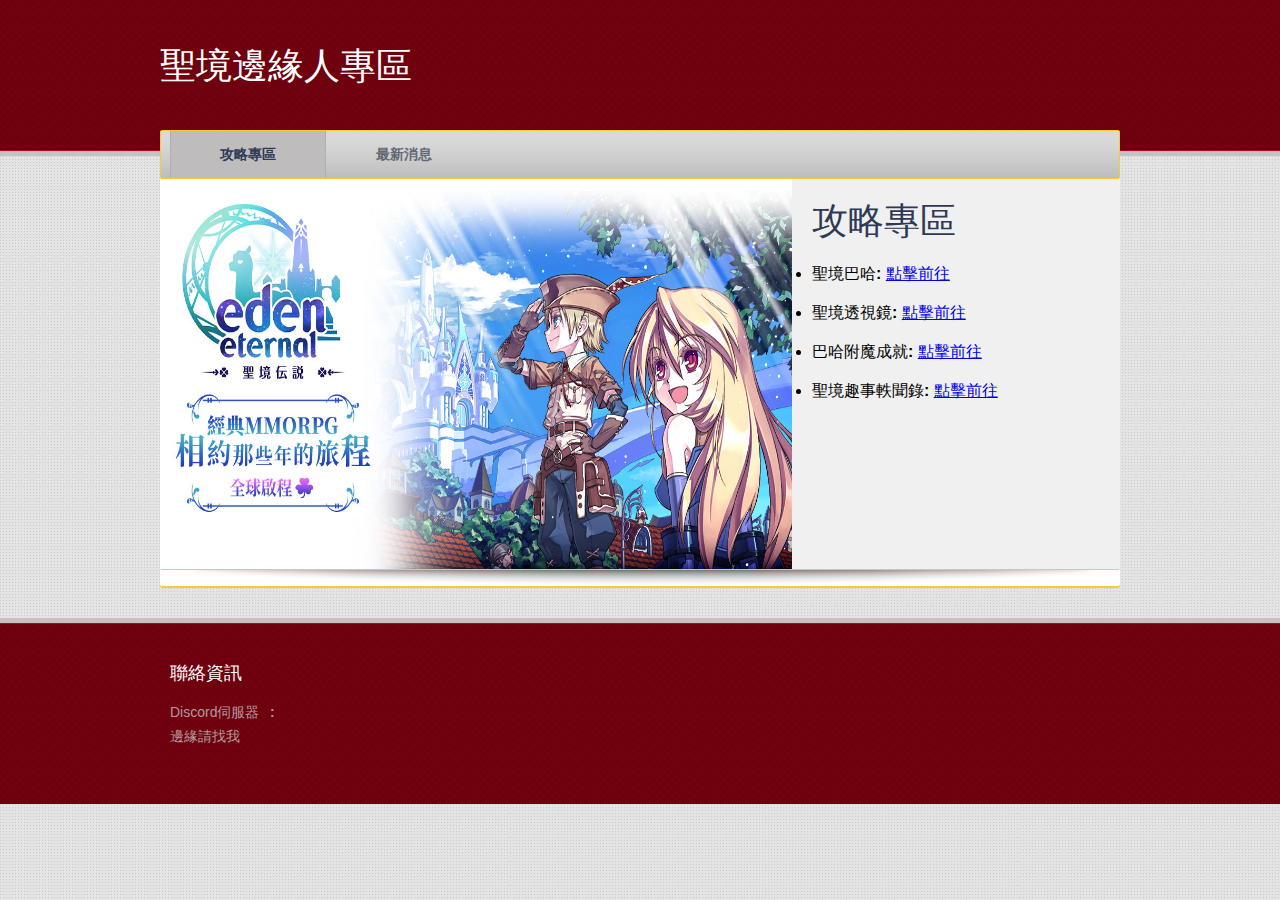
<file: index.html>
<!DOCTYPE html>
<!-- Website template by freewebsitetemplates.com -->
<html>
<head>
	<meta charset="UTF-8">
	<title>聖境邊緣人專區</title>
	<link rel="stylesheet" href="css/style.css" type="text/css">
</head>
<body>
	<div id="page">
		<div id="header">
			<div class="background">
				<h1 id="logo"> <a href="index.html">聖境邊緣人專區</a> </h1>
				<div id="navigation">
					<ul>
						<li class="selected">
							<a href="index.html">攻略專區</a>
						</li>
						<li>
							<a href="news.html">最新消息</a>
						</li>											
					</ul>
				</div>
			</div>
		</div>
		<div id="contents">
			<div id="adbox">
				<div>
					<img src="images/home.jpg" alt="Img" height="390" width="632">
					<h1>攻略專區</h1>
					<ul>
						<li>
							<span>聖境巴哈</span><strong>:</strong>
							<a href="https://forum.gamer.com.tw/B.php?bsn=18967">點擊前往</a>
						</li>
						<br>
						<li>
							<span>聖境透視鏡</span><strong>:</strong>
							<a href="http://www.gametsg.com/fn">點擊前往</a>
						</li>
						<br>
						<li>
							<span>巴哈附魔成就</span><strong>:</strong>
							<a href="https://forum.gamer.com.tw/C.php?bsn=18967&snA=24161">點擊前往</a>
						</li>
						<br>
						<li>
							<span>聖境趣事軼聞錄</span><strong>:</strong>
							<a href="https://home.gamer.com.tw/creationDetail.php?sn=3120607">點擊前往</a>
						</li>
					</ul>			
				</div>
			</div>
			
		</div>
		<div id="footer">
			<div class="background">
				<div class="body">
					<div class="section">
						<h3>聯絡資訊</h3>
						<ul>
							<li>
								<span>Discord伺服器</span><strong>:</strong>
								<p>
									邊緣請找我
								</p>
							</li>
						</ul>
					</div>
					<p id="footnote">
						
					</p>
				</div>
			</div>
		</div>
	</div>
</body>
</html>
</file>
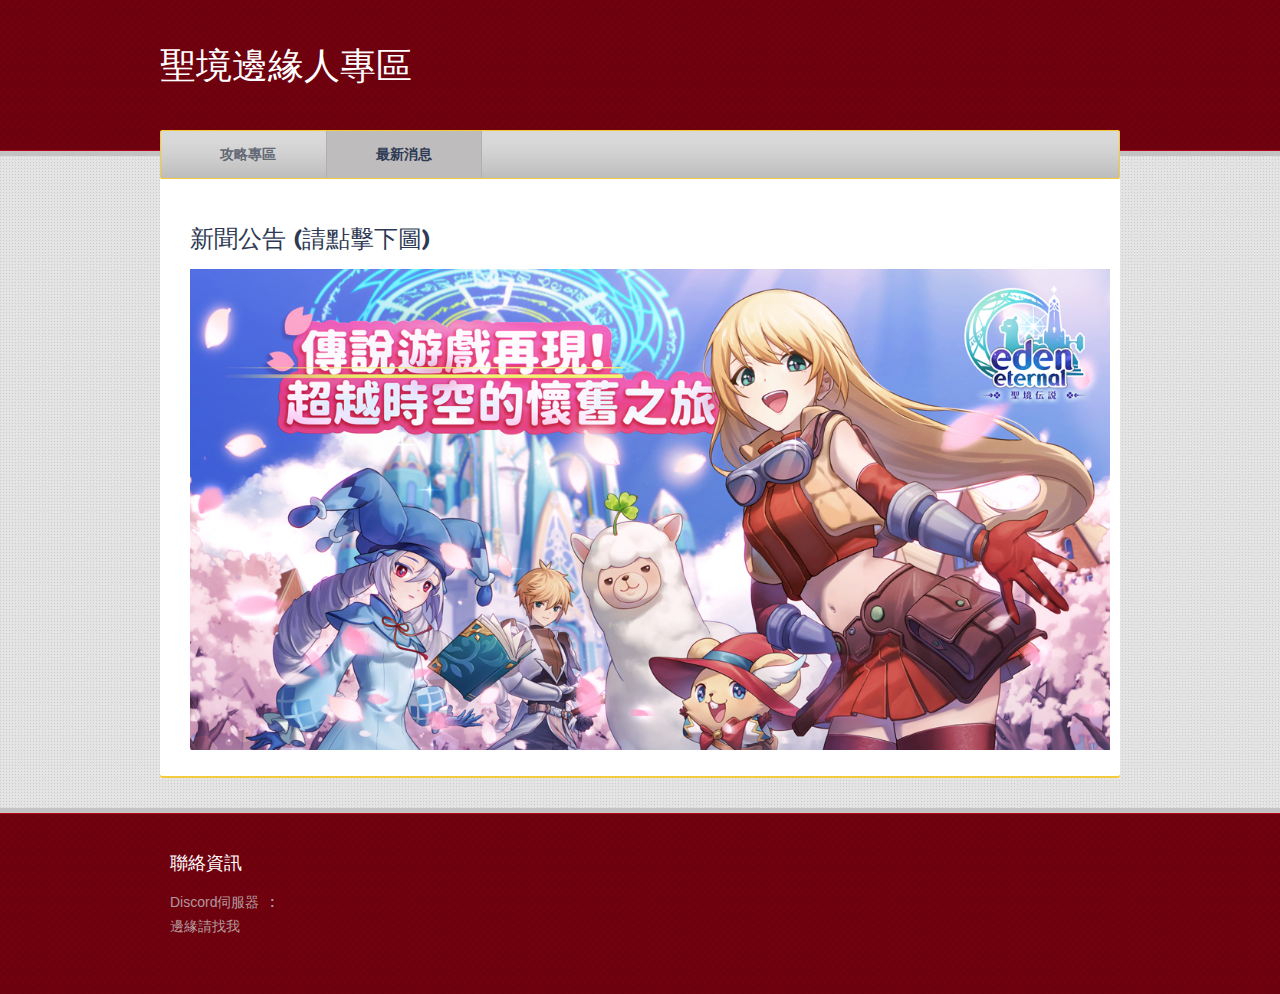
<file: news.html>
<!DOCTYPE html>
<!-- Website template by freewebsitetemplates.com -->
<html>
<head>
	<meta charset="UTF-8">
	<title>聖境邊緣人專區</title>
	<link rel="stylesheet" href="css/style.css" type="text/css">
</head>
<body>
	<div id="page">
		<div id="header">
			<div class="background">
				<h1 id="logo"> <a href="index.html">聖境邊緣人專區</a> </h1>
				<div id="navigation">
					<ul>
						<li>
							<a href="index.html">攻略專區</a>
						</li>
						<li class="selected">
							<a href="news.html">最新消息</a>
						</li>												
					</ul>
				</div>
			</div>
		</div>
		<div id="contents">
			<div id="services">
				<h2>新聞公告 (請點擊下圖)</h2>
				<a href="https://www.x-legend.com/online/edeneternal/zh-hant/news.php"><img src="images/news.jpg" width="920" herf></a>
			</div>
		</div>
		<div id="footer">
			<div class="background">
				<div class="body">
					<div class="section">
						<h3>聯絡資訊</h3>
						<ul>
							<li>
								<span>Discord伺服器</span><strong>:</strong>
								<p>
									邊緣請找我
								</p>
							</li>
						</ul>
					</div>
					<p id="footnote">
						
					</p>
				</div>
			</div>
		</div>
	</div>
</body>
</html>
</file>
<file: css/style.css>
/* Website template by freewebsitetemplates.com */
@font-face {
	font-family: 'DaysOne-Regular';
	src: url('../fonts/DaysOne-Regular.eot');
	src: local('☺'), url('../fonts/DaysOne-Regular.woff') format('woff'), url('../fonts/DaysOne-Regular.ttf') format('truetype'), url('../fonts/DaysOne-Regular.svg') format('svg');
	font-weight: normal;
	font-style: normal;
}
body {
	background: url(../images/bg-body.jpg) repeat left top;
	font-family: Arial, Helvetica, sans-serif;
	min-width: 960px;
	margin: 0;
}
.background {
	background: url(../images/bg-pattern-red.jpg) repeat left top;
}
#page {
	width: 960px;
	margin: 0 auto;
	padding: 156px 0 0;
}
img {
	border: 0;
}
/*------------------------------ SPRITES ------------------------------*/
#footer ul li a {
	background: url(../images/icons.png) no-repeat;
}
#message input[type='submit'], .more {
	background: url(../images/bg-buttons.png) no-repeat;
}
.more {
	background-position: 0 -35px;
	color: #636974;
	display: inline-block;
	font-size: 14px;
	font-weight: bold;
	height: 35px;
	line-height: 35px;
	width: 170px;
	padding: 1px 0;
	text-align: center;
	text-decoration: none;
	text-transform: uppercase;
}
.more:hover {
	background-position: 0 -82px;
	color: #010000;
}
/*------------------------------ HEADER ------------------------------*/
#header {
	width: 100%;
	border-bottom: 5px solid #c3c3c3;
	position: absolute;
	left: 0;
	top: 0;
}
#header .background {
	height: 150px;
	border-bottom: 1px solid #b6051c;
}
/** Logo **/
#logo {
	font-family: 'DaysOne-Regular';
	font-size: 36px;
	font-weight: normal;
	line-height: 130px;
	width: 960px;
	margin: 0 auto;
}
#logo a {
	color: #fff;
	text-decoration: none;
	text-transform: uppercase;
}
/** Navigation **/
#navigation {
	background: url(../images/bg-navigation.png) no-repeat;
	height: 49px;
	width: 960px;
	margin: 0 auto;
	position: relative;
	top: 0;
}
#navigation ul {
	display: inline-block;
	list-style: none;
	margin: 0;
	padding: 1px 10px;
}
#navigation li {
	float: left;
}
#navigation li a {
	color: #636974;
	display: block;
	font-size: 14px;
	font-weight: bold;
	line-height: 47px;
	width: 154px;
	border-color: transparent;
	border-style: none solid;
	border-width: 1px;
	text-align: center;
	text-decoration: none;
	text-transform: uppercase;
}
#navigation li a:hover, #navigation li.selected a {
	background-color: #bebcbc;
	color: #2e3a54;
	border-color: #afafaf;
}
/*------------------------------ CONTENTS ------------------------------*/
#contents {
	background: #fff url(../images/bg-content-bottom.png) no-repeat left bottom;
	display: inline-block;
	width: 100%;
	margin-bottom: 30px;
	padding: 23px 0 0;
	-webkit-border-bottom-right-radius: 1px;
	-webkit-border-bottom-left-radius: 1px;
	-moz-border-radius-bottomright: 1px;
	-moz-border-radius-bottomleft: 1px;
	border-bottom-right-radius: 1px;
	border-bottom-left-radius: 1px;
}
#contents h1, #contents h2, #contents h4, #contents h5, #contents h6 {
	color: #2e3a54;
	font-family: "DaysOne-Regular";
	font-size: 36px;
	font-weight: normal;
	margin: 0 0 18px;
}
#contents h2 {
	font-size: 24px;
	line-height: 24px;
	text-transform: uppercase;
}
#contents h4 {
	font-size: 16px;
	line-height: 20px;
	margin: 0 0 12px;
	text-transform: uppercase;
}
#contents h5 {
	font-size: 14px;
	line-height: 24px;
	margin: 0;
	text-transform: uppercase;
}
#contents h5 a {
	color: #940315;
	text-decoration: none;
}
#contents h6 {
	font-size: 12px;
	line-height: 24px;
	text-transform: uppercase;
}
#contents p {
	color: #636974;
	font-size: 14px;
	line-height: 24px;
	margin: 0;
	padding: 0 0 24px;
}
#contents p a {
	color: #636974;
}
#contents p a:hover {
	color: #721f29;
}
#contents h5 a:hover {
	text-decoration: underline;
}
#contents .footer {
	background-color: #f8f8f8;
	clear: both;
	width: 900px;
	margin: 0 0 4px -30px;
	padding: 20px 30px 0;
}
#contents .footer h6 {
	float: left;
	width: 210px;
	margin-bottom: 30px;
	margin-right: 20px;
	text-transform: uppercase;
}
#contents .section {
	width: 260px;
	padding: 0 0 0 20px;
}
#contents > div:first-child {
	padding: 48px 30px 24px;
}
.time {
	color: #636974;
	display: block;
	font-size: 12px;
	line-height: 12px;
	padding: 6px 0 5px;
}
/** adbox **/
#contents #adbox {
	background: url(../images/bg-adbox-bottom.png) no-repeat left bottom;
	padding: 0 0 19px;
	position: relative;
}
#adbox > div {
	background-color: #f0f0f0;
	height: 390px;
	-webkit-border-bottom-right-radius: 1px;
	-webkit-border-bottom-left-radius: 1px;
	-moz-border-radius-bottomright: 1px;
	-moz-border-radius-bottomleft: 1px;
	border-bottom-right-radius: 1px;
	border-bottom-left-radius: 1px;
	padding-right: 20px;
}
#adbox > div:after {
	clear:both;
	content:"";
	display:block;
	height:1%;
	line-height:0;
	visibility:hidden;
}
#adbox h1 {
	padding-top: 18px;
}
#adbox h4 {
	font-size: 14px;
}
#adbox img {
	float: left;
	margin-right: 20px;
}
/** Sidebar **/
#contents .sidebar {
	float: left;
	min-height: 490px;
	width: 279px;
	border-right: 1px solid #f2cc3d;
	margin: -19px 40px 0 30px;
	padding: 20px 0 0;
}
#contents .sidebar ul {
	list-style: none;
	margin: 0;
	padding: 0;
}
#contents .sidebar ul li {
	font-size: 14px;
	line-height: 24px;
	margin: 0 0 24px;
}
#contents .sidebar ul span {
	color: #636974;
	display: block;
	font-size: 12px;
	line-height: 12px;
	padding: 6px 0 5px;
}
#contents .sidebar ul li a {
	color: #636974;
	text-decoration: none;
}
#contents .sidebar ul li a:hover {
	text-decoration: underline;
}
#sidebar, .highlight {
	float: right;
	display: inline-block;
	border-left: 1px solid #f2cc3d;
	margin: 0 0 24px 19px;
}
#sidebar .section {
	border-top: 1px solid #f2cc3d;
	padding-top: 24px;
}
#sidebar .section:first-child {
	border: 0;
	padding-top: 0;
}
#sidebar .section ul {
	color: #636974;
	font-size: x-small;
	margin: 0 0 24px;
	padding-left: 12px;
}
#sidebar .section ul li {
	padding-left: 10px;
}
#sidebar .section ul li > a {
	color: #636974;
	display: block;
	font-size: 14px;
	line-height: 24px;
	text-decoration: none;
}
#sidebar .section ul li a:hover {
	text-decoration: underline;
}
/** list **/
ul.list {
	list-style: none;
	width: 600px;
	margin: 0;
	padding: 0;
}
ul.list li h5 + img {
	float: left;
	margin-right: 20px;
	margin-top: 6px;
}
/** Main **/
#main > ul {
	display: inline-block;
	list-style: none;
	width: 580px;
	margin: 0;
	padding: 0;
}
#main > ul li {
	float: left;
	width: 290px;
}
#main > ul li p b {
	color: #2e3a54;
	display: block;
	font-family: 'DaysOne-Regular';
	font-weight: normal;
	text-transform: uppercase;
}
/** About **/
#contents #about {
	padding-bottom: 0;
	padding-top: 48px;
}
#about #main img {
	margin-bottom: 18px;
}
#about .footer p {
	font-size: 12px;
}
/** Services **/
#contents #services {
	display: inline-block;
	width: 900px;
}
#services #sidebar {
	min-height: 620px;
}
/** Rates **/
#rates #sidebar {
	min-height: 616px;
	margin-left: 19px;
}
#rates ul.list li {
	display: inline-block;
	width: 100%;
}
#rates ul.list li > div {
	float: right;
	width: 198px;
	margin-left: 20px;
}
/** Blog **/
#blog #sidebar {
	min-height: 740px;
}
#blog #sidebar ul.posts {
	list-style: none;
	padding: 0;
}
#blog #sidebar ul.posts li {
	margin: 0 0 24px;
	padding: 0;
}
#blog #sidebar ul.posts li span.time a {
	color: #636974;
	text-decoration: none;
}
#blog #sidebar ul.posts li span.time a:hover {
	text-decoration: underline;
}
#blog #main span.time, #blog #main span.time a {
	color: #2e3a54;
	text-decoration: none;
}
#blog #main > ul li {
	width: 100%;
}
/** Contact **/
#contents #contact {
	padding-bottom: 0;
	padding-top: 48px;
}
#contact .highlight {
	width: 438px;
	padding-left: 20px;
}
#contact .highlight ul {
	display: block;
	list-style: none;
	width: 100%;
	margin: 0;
	padding: 0;
}
#contact .highlight ul li {
	float: left;
	display: inline-block;
	width: 180px;
	vertical-align: text-top;
}
#contact .highlight ul li:first-child {
	margin-right: 60px;
}
#contact #main img {
	margin: 6px 0 14px;
}
/*------------------------------ FOOTER ------------------------------*/
#footer {
	width: 100%;
	border-top: 5px solid #c3c3c3;
	position: absolute;
	left: 0;
}
#footer .background {
	border-top: 1px solid #b6051c;
}
#footer .body {
	width: 960px;
	margin: 0 auto;
	padding: 40px 0 20px;
}
#footer .section {
	float: left;
	display: inline-block;
	width: 460px;
	margin: 0 10px 24px;
}
#footer h3 {
	color: #fff;
	font-family: 'DaysOne-Regular';
	font-size: 18px;
	font-weight: normal;
	line-height: 18px;
	margin: 0 0 18px;
	text-transform: uppercase;
}
#footer ul {
	list-style: none;
	margin: 0;
	padding: 0;
}
#footer ul li {
	color: #b3999c;
	display: inline-block;
	font-size: 14px;
	line-height: 24px;
	width: 100%;
	border-top: 1px solid #8a0413;
	padding: 12px 0 0;
	vertical-align:top;
}
#footer ul li:first-child, #footer #message ul li {
	border: 0;
	padding: 0;
}
#footer ul li span {
	float: left;
	display: inline-block;
	width: 100px;
	vertical-align:top;
}
#footer ul li strong {
	float: left;
	display: inline-block;
	margin-right: 6px;
	vertical-align: top;
}
#footer ul li p {
	float: left;
	display: inline-block;
	width: 370px;
	margin: 0;
	padding: 0 0 12px;
}
#footer ul li a {
	color: #b3999c;
	display: inline-block;
	height: 22px;
	width: 30px;
	margin: 0 10px;
	text-decoration: none;
}
#footer ul li a.twitter {
	background-position: -40px 0;
}
#footer ul li a.facebook {
	background-position: -40px -32px;
}
#footer ul li a.googleplus {
	background-position: -40px -64px;
}
#footer ul li a.twitter:hover {
	background-position: 0 0;
}
#footer ul li a.facebook:hover {
	background-position: 0 -32px;
}
#footer ul li a.googleplus:hover {
	background-position: 0 -64px;
}
/** message **/
#message label {
	float: left;
	color: #b3999c;
	display: inline-block;
	font-size: 14px;
	line-height: 30px;
	width: 96px;
	margin-right: 10px;
	text-align: right;
}
#message input[type='text'] {
	color: #636974;
	display: inline-block;
	font-family: Arial, Helvetica, sans-serif;
	font-size: 14px;
	height: 35px;
	line-height: 35px;
	width: 342px;
	border: 1px solid #d7d7d7;
	margin: 0 0 11px;
	padding: 0 4px;
}
#message textarea {
	color: #636974;
	display: inline-block;
	font-family: Arial, Helvetica, sans-serif;
	font-size: 14px;
	height: 95px;
	line-height: 24px;
	width: 342px;
	border: 1px solid #d7d7d7;
	margin: 0 0 4px;
	padding: 0 4px;
	overflow: auto;
	resize: none;
}
#message input[type='submit'] {
	background-position: 0 0;
	color: #636974;
	cursor: pointer;
	font-family: Arial, Helvetica, sans-serif;
	font-size: 14px;
	height: 25px;
	line-height: 25px;
	width: 52px;
	border: 0;
	margin-left: 106px;
	padding: 0;
}
#message input[type='submit']:hover {
	background-position: -62px 0;
	color: #2e3a54;
}
#footnote {
	clear: both;
	color: #b75661;
	font-size: 12px;
	margin: 0;
	text-align: center;
}
</file>
